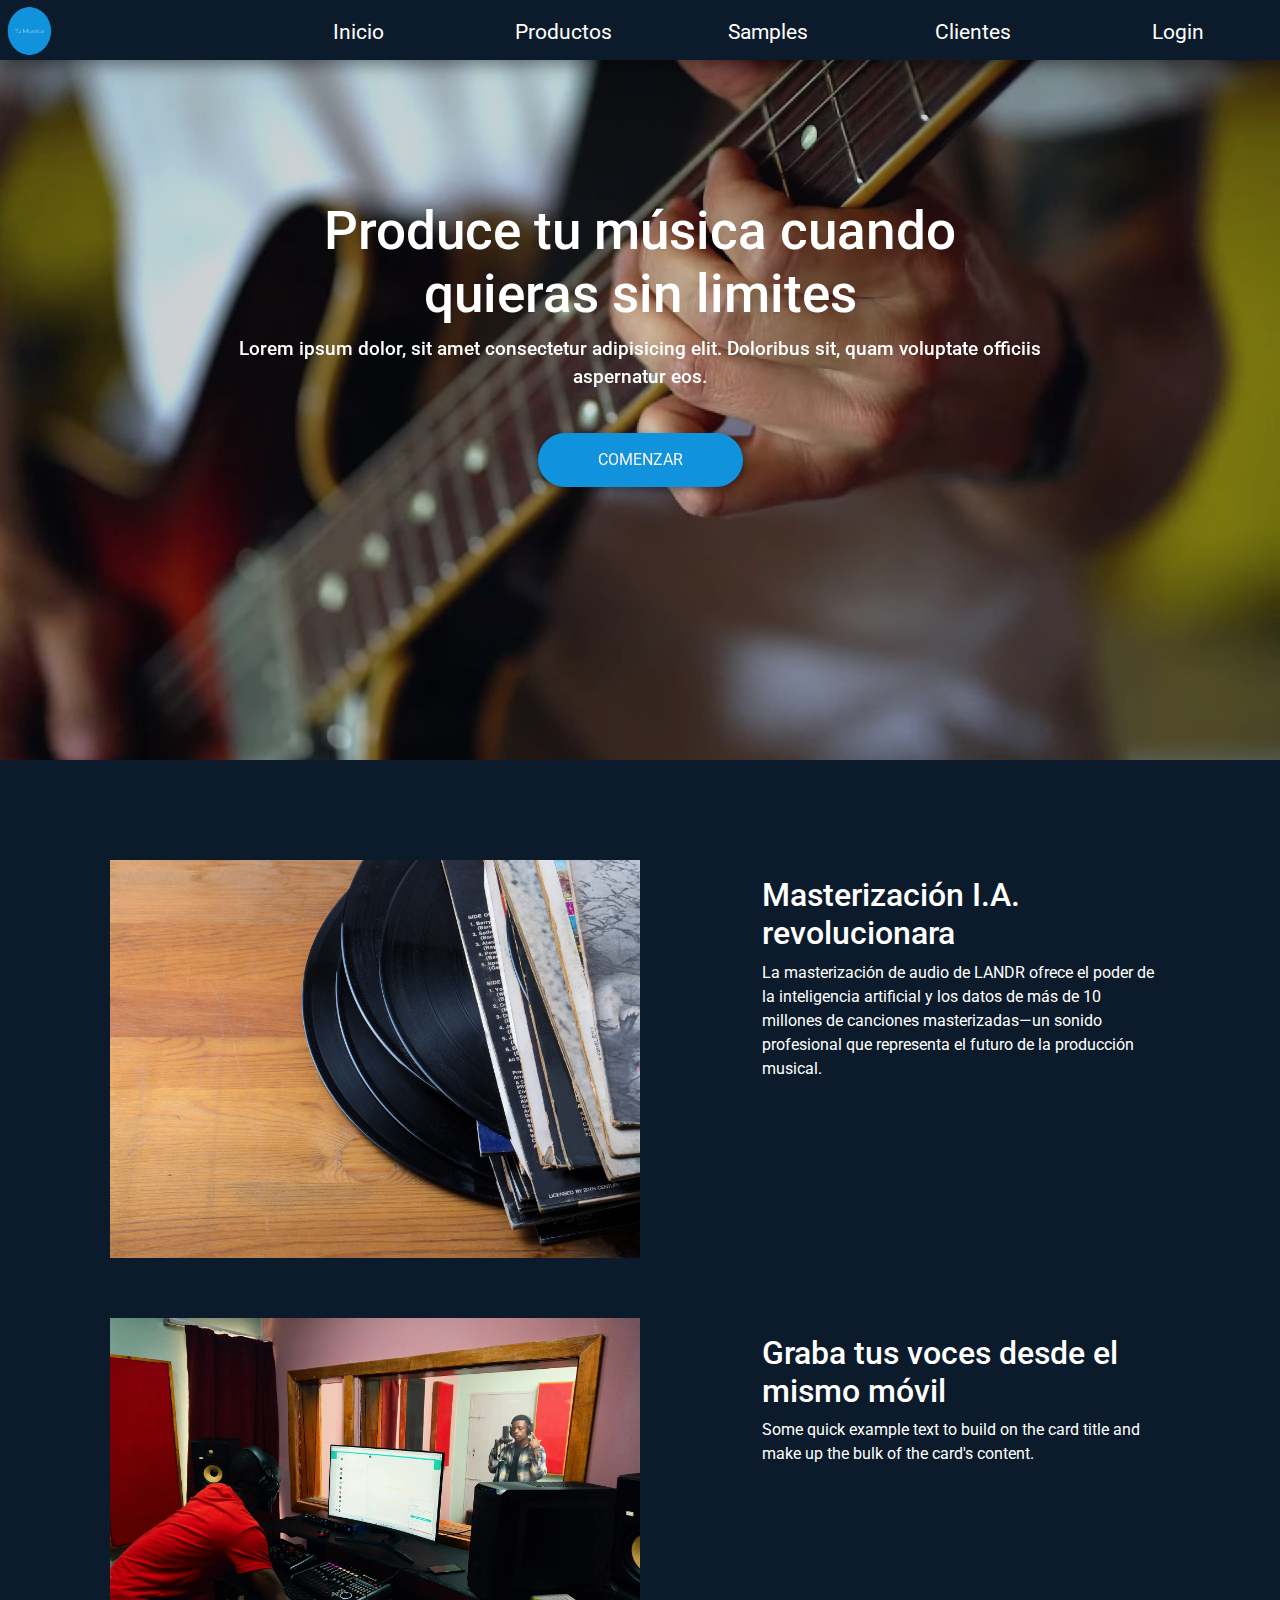
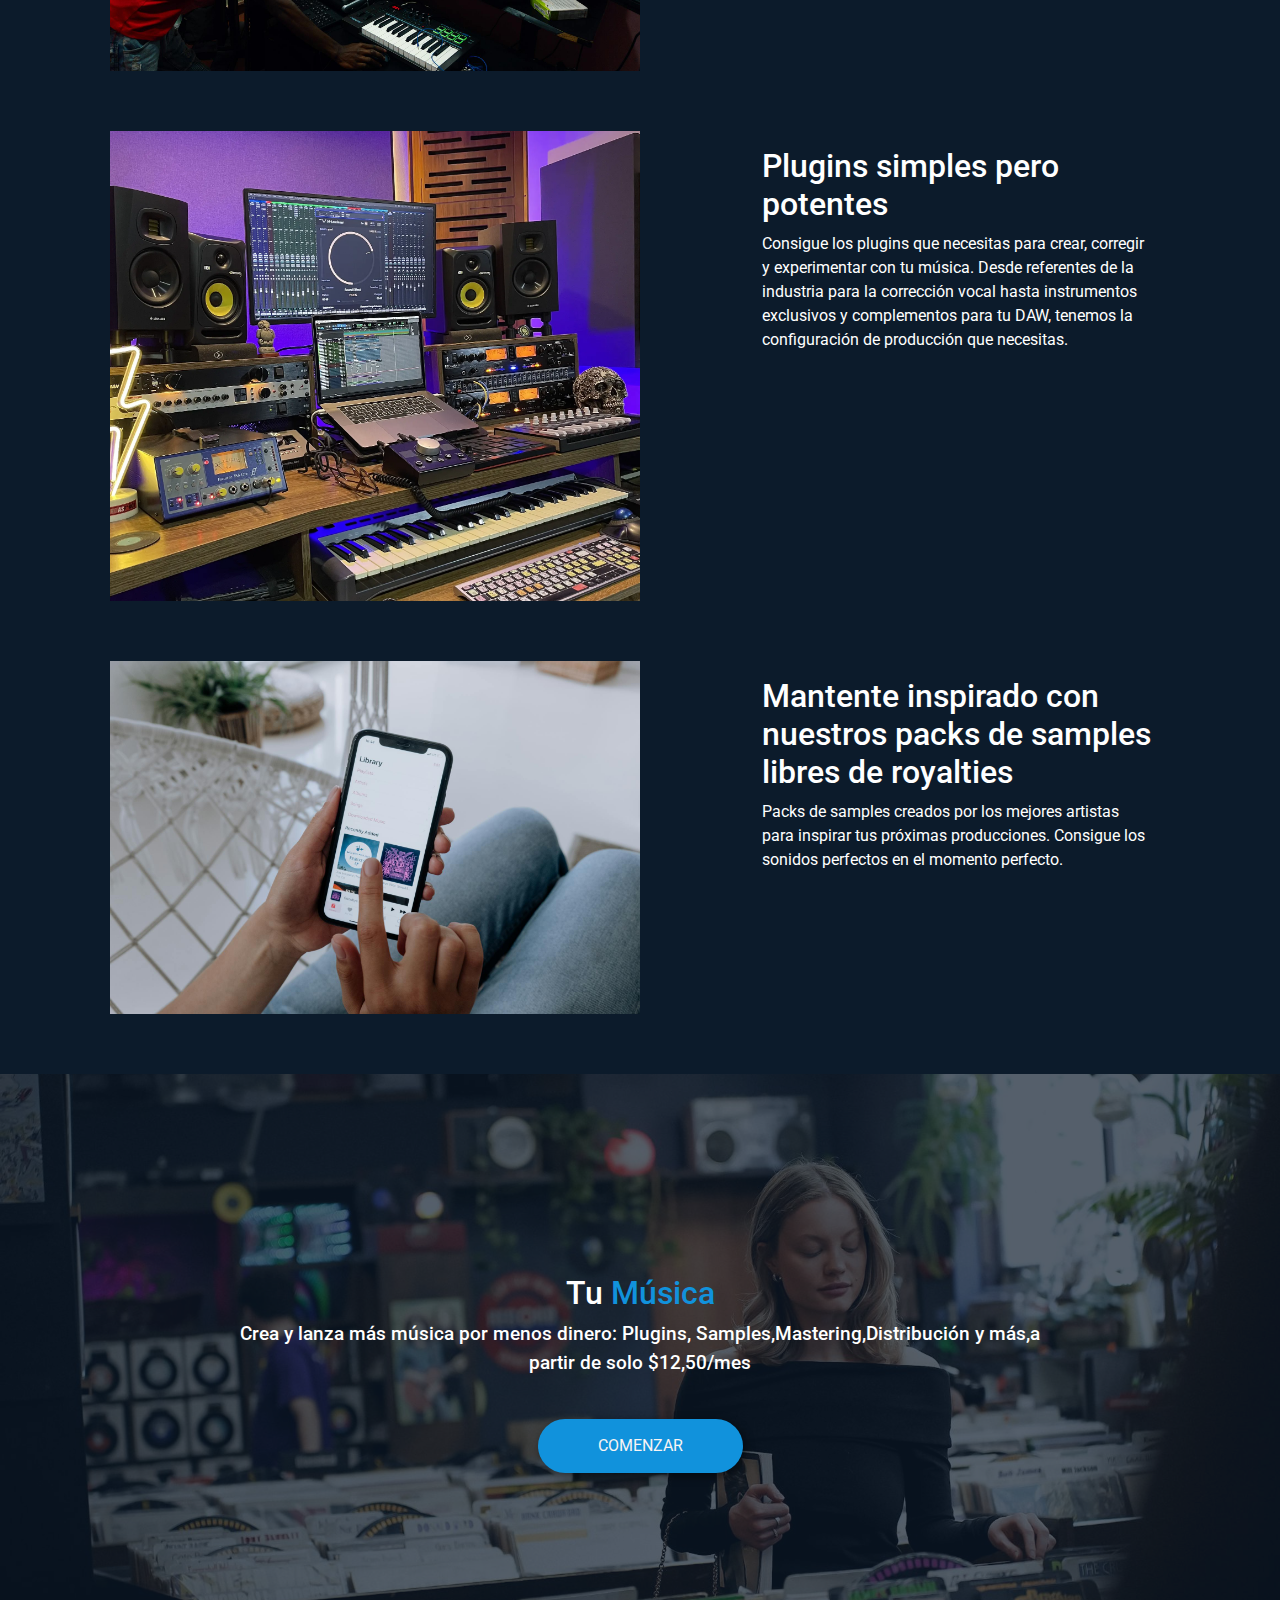
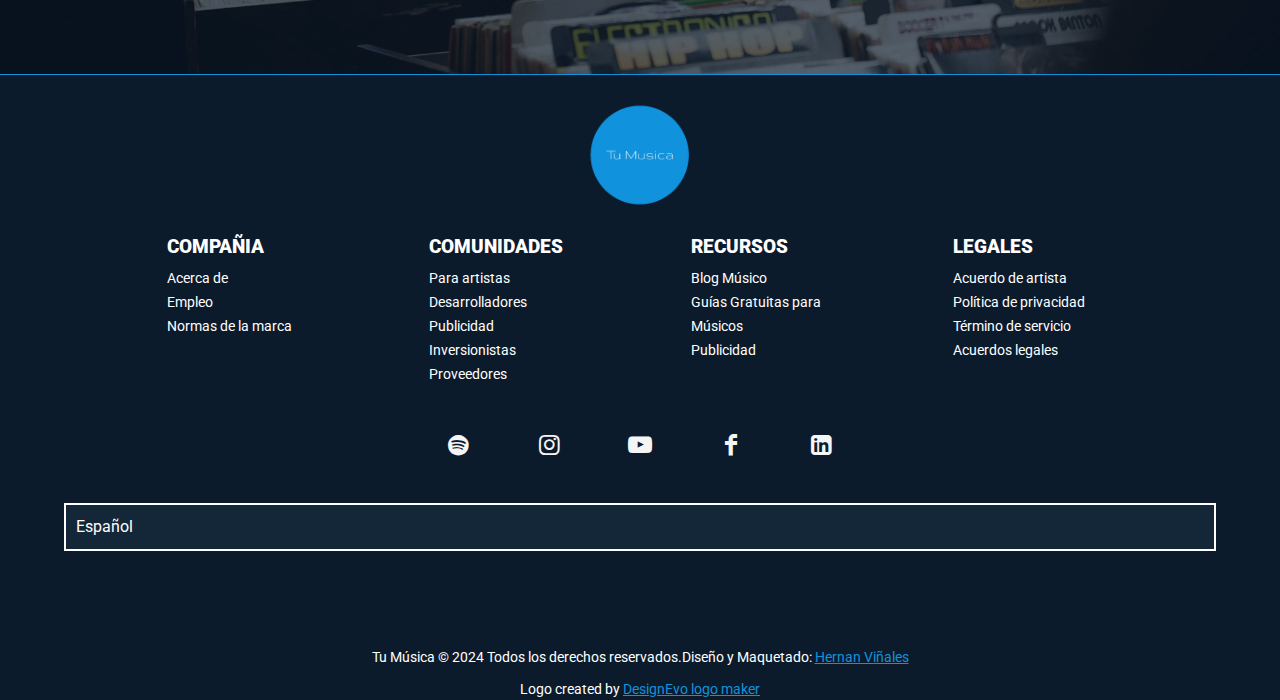
<file: index.html>
<!DOCTYPE html>
<html lang="en">
<head>
    <meta charset="UTF-8">
    <meta name="viewport" content="width=device-width, initial-scale=1.0">
    <title>::Tu música es tu lugar ::</title>

    <!-- Estilos CSS -->
    <link href="https://cdn.jsdelivr.net/npm/bootstrap@5.3.3/dist/css/bootstrap.min.css" rel="stylesheet" integrity="sha384-QWTKZyjpPEjISv5WaRU9OFeRpok6YctnYmDr5pNlyT2bRjXh0JMhjY6hW+ALEwIH" crossorigin="anonymous">
    <link rel="stylesheet" href="css/fontello.css">
    <link rel="stylesheet" href="css/index.css">



    <!-- Google Font -->
    <link rel="preconnect" href="https://fonts.googleapis.com">
    <link rel="preconnect" href="https://fonts.gstatic.com" crossorigin>
    <link href="https://fonts.googleapis.com/css2?family=Roboto:ital,wght@0,100;0,300;0,400;0,500;0,700;0,900;1,100;1,300;1,400;1,500;1,700;1,900&display=swap" rel="stylesheet">


    <!-- Theme Color -->
    <meta name="theme-color" content="#A366F1">

    <!-- Favicon -->
    <link rel="apple-touch-icon" sizes="180x180" href="assets/icons/apple-touch-icon.png">
    <link rel="icon" type="image/png" sizes="32x32" href="assets/icons/favicon-32x32.png">
    <link rel="icon" type="image/png" sizes="16x16" href="assets/icons/favicon-16x16.png">
    <link rel="manifest" href="assets/icons/site.webmanifest">

        <!--Metatags-->
    <meta name="description" content="Portafolio de un proyecto web desarrollado con HTML, CSS y Bootstrap,con diseño responsivo."> 
    <meta name="lang" content="es">
    <meta name="keywords" content="portfolio,música,producción,diseño web">
    <meta name="distribution" content="global">
    <meta name="author" content="Hernan Viñales">
    <meta name="robots" content="index, all, follow">

    <meta property="og:title" content="::Tu música es tu lugar ::">
    <meta property="og:description" content="Portfolio de proyecto web html, css y con diseño responsive">          
    <meta property="og:image" content="assets/icons/android-chrome-512x512.png"> 
    <meta property="og:url" content="https://proyectowebresponsive.netlify.app/">


</head>
<body>
  <!-- MODAL LOGIN -->

  <div class="modal fade" data-bs-backdrop="static" id="miModal">
    <div class="modal-dialog modal-dialog-centered  ">
      <div class="modal-content">
        <div class="modal-header">
          <img src="assets/icons/apple-touch-icon.png" alt="">
          <h2 class="modal-tittle">Tu Música</h2>
          <button class="btn-close" data-bs-dismiss="modal"></button>
        </div>
        <div class="modal-body">
          <form>
            <div class="mb-3">
              <label for="lbl-user" class="form-label">Email o nombre de usuario</label>
              <input type="text" class="form-control" id="lbl-user" placeholder="Email o nombre de usuario">
            </div>
            <div class="mb-3">
              <label for="lbl-user" class="form-label">Contraseña</label>
              <input type="text" class="form-control" id="lbl-user" placeholder="Contraseña ">
            </div>
            <button class="btn btn-success">Iniciar Sesión</button>
            <p id="hasOlvidado"><a href="#">¿Has olvidado tu contraseña?</a></p>
            <p><span>¿No tienes cuenta?</span><a href="#">Registrate en Tu Música</a></p>
          </form>
        </div>

      </div>
    </div>

  </div>

    <!-- NAVBAR -->
    <nav>   
        <div class="contenedor">
            <img id="logo" src="assets/icons/apple-touch-icon.png" alt="">
            <input type="checkbox" id="menu-bar">
            <label for="menu-bar"><img id="fotito" src="assets/imagenes/menu.png" alt=""></label>
            <div class="menu" >
                <ul class="list-unstyled">
                    <li>Inicio</li>
                    <li>Productos</li>
                    <li>Samples</li>
                    <li>Clientes</li>
                    <li data-bs-toggle="modal" data-bs-target="#miModal">Login</li>
                </ul>
            </div>
        </div>    
    </nav>
    <div id="relleno"></div>
    <header> 
        <!-- CAROUSEL -->
      
         <div id="carouselExampleAutoplaying" class="carousel slide" data-bs-ride="carousel">
            <div class="carousel-inner">
              <div class="carousel-item active">
                <img src="assets/imagenes/studio1.jpg" class="d-block w-100" alt="imagen de una bateria electrónica">
              </div>
              <div class="carousel-item">
                <img src="assets/imagenes/studio2.jpg" class="d-block w-100" alt="imagen de un rapero">
              </div>
              <div class="carousel-item">
                <img src="assets/imagenes/studio3.jpg" class="d-block w-100" alt="imagen de una guitarra electrica">
              </div>
            </div>
          
          </div>
          <div id="container-video">
            <video src="assets/video/videoHeader.webm"  autoplay muted loop></video>
          </div>
          <div id="container-slogan">
              <div id="slogan">
                  <h1 >Produce tu música cuando quieras sin limites</h1>
              <p>Lorem ipsum dolor, sit amet consectetur adipisicing elit. Doloribus sit, quam voluptate officiis aspernatur eos.</p>
              <button >COMENZAR</button>
              </div>
          </div>
    </header>
    <main> 

      <section class="contenedorUno container-md">
          <div class="card">
              <img src="assets/imagenes/card1.jpg"  alt="imagen de una interfaz de masterizacion de audio">
              <div class="card-body">
                <h2 class="card-title">Masterización I.A. revolucionara</h2>
                <p class="card-text">La masterización de audio de LANDR ofrece el poder de la inteligencia artificial y los datos de más de 10 millones de canciones masterizadas—un sonido profesional que representa el futuro de la producción musical.</p>

              </div>
            </div>
          <div class="card">
                <img src="assets/imagenes/card2.jpg"  alt="imagen de una persona grabando su voz en el estudio">
                <div class="card-body">
                  <h2 class="card-title">Graba tus voces desde el mismo móvil</h2>
                  <p class="card-text">Some quick example text to build on the card title and make up the bulk of the card's content.</p>

                </div>
              </div>
            <div class="card">
                <img src="assets/imagenes/card3.webp"  alt="imagen de plugins">
                <div class="card-body">
                  <h2 class="card-title">Plugins simples pero potentes</h2>
                  <p class="card-text">Consigue los plugins que necesitas para crear, corregir y experimentar con tu música. Desde referentes de la industria para la corrección vocal hasta instrumentos exclusivos y complementos para tu DAW, tenemos la configuración de producción que necesitas.</p>
                </div>
              </div>
            <div class="card">
                <img src="assets/imagenes/card4.jpg"  alt="imagen de una persona eligiendo su sample pack favorito">
                <div class="card-body">
                  <h2 class="card-title">Mantente inspirado con nuestros packs de samples libres de royalties</h2>
                  <p class="card-text">Packs de samples creados por los mejores artistas para inspirar tus próximas producciones. Consigue los sonidos perfectos en el momento perfecto.</p>

                </div>
              </div>
        </section>
        <section class="contenedorDos">
            <div class="plan">
                <img id="refPago" src="assets/imagenes/planesPago.jpg" alt="">
                <div id="slogan-plan">
                    <div id="slogan">
                        <h2>Tu <span>Música</span></h2>
                    <p>Crea y lanza más música por menos dinero: Plugins, Samples,Mastering,Distribución y más,a partir de solo $12,50/mes </p>
                    <button >COMENZAR</button>
                    </div>
                </div>
    
            </div>
            <div class="comments">
              <div id="carouselExampleDark" class="carousel carousel-dark slide">
                <div class="carousel-indicators">
                  <input type="radio" data-bs-target="#carouselExampleDark" data-bs-slide-to="0" class="active" aria-current="true" aria-label="Slide 1"></input>
                  <input type="radio" data-bs-target="#carouselExampleDark" data-bs-slide-to="1" aria-label="Slide 2"></input>
                  <input type="radio" data-bs-target="#carouselExampleDark" data-bs-slide-to="2" aria-label="Slide 3"></input>
                </div>
                <div class="carousel-inner">
                  <div class="carousel-item active" data-bs-interval="10000">
                    <blockquote class="blockquote">
                      <p class="mb-0">“El éxito es la suma de pequeños esfuerzos repetidos día tras día.”</p>
                      <footer class="blockquote-footer">
                        <cite title="Source Title">Robert Collier</cite>
                      </footer>
                    </blockquote>
                  </div>
                  <div class="carousel-item" data-bs-interval="2000">
                    <blockquote class="blockquote">
                      <p class="mb-0">“El éxito es la suma de pequeños esfuerzos repetidos día tras día.”</p>
                      <footer class="blockquote-footer">
                        <cite title="Source Title">Robert Collier</cite>
                      </footer>
                    </blockquote>
                  </div>
                  <div class="carousel-item">
                    <blockquote class="blockquote">
                      <p class="mb-0">“El éxito es la suma de pequeños esfuerzos repetidos día tras día.”</p>
                      <footer class="blockquote-footer">
                        <cite title="Source Title">Robert Collier</cite>
                      </footer>
                    </blockquote>
                  </div>
                </div>
                <button class="carousel-control-prev" type="button" data-bs-target="#carouselExampleDark" data-bs-slide="prev">
                  <span class="carousel-control-prev-icon" aria-hidden="true"></span>
                  <span class="visually-hidden">Previous</span>
                </button>
                <button class="carousel-control-next" type="button" data-bs-target="#carouselExampleDark" data-bs-slide="next">
                  <span class="carousel-control-next-icon" aria-hidden="true"></span>
                  <span class="visually-hidden">Next</span>
                </button>
              </div>      
            </div>
        </section>
    </main>
    <footer id="footerPrincipal">
      <div id="logoFooter">
        <img src="assets/icons/android-chrome-512x512.png" alt="">
      </div>
      <div id="footerVinculos">
        <section>
          <h3>COMPAÑIA</h3>
          <ul>
            <li><a href="#">Acerca de</a></li>
            <li><a href="#">Empleo</a></li>
            <li><a href="#">Normas de la marca</a></li>
          </ul>
        </section>
        <section>
          <h3>COMUNIDADES</h3>
          <ul>
            <li><a href="#">Para artistas</a></li>
            <li><a href="#">Desarrolladores</a></li>
            <li><a href="#">Publicidad</a></li>
            <li><a href="#">Inversionistas</a></li>
            <li><a href="#">Proveedores</a></li>
          </ul>
        </section>
        <section>
          <h3>RECURSOS</h3>
          <ul>
            <li><a href="#">Blog Músico</a></li>
            <li><a href="#">Guías Gratuitas para Músicos</a></li>
            <li><a href="#">Publicidad</a></li>
          </ul>
        </section>
        <section>
          <h3>LEGALES</h3>
          <ul>
            <li><a href="#">Acuerdo de artista</a></li>
            <li><a href="#">Política de privacidad</a></li>
            <li><a href="#">Término de servicio</a></li>
            <li><a href="#">Acuerdos legales</a></li>
          </ul>
        </section>
      </div>
      <div id="redesFooter">
        <i class="icon-spotify"></i>
        <i class="icon-instagram"></i>
        <i class="icon-youtube-play"></i>
        <i class="icon-facebook"></i>
        <i class="icon-linkedin-squared"></i>
      </div>
      <div id="lenguajeFooter">
        <select id="language-menu">
          <option value="en">English</option>
          <option value="es" selected>Español</option>
          <option value="fr">Français</option>
          
        </select>
      </div>
      
      <div id="copyFooter">
        <p>Tu Música &copy;  2024 Todos los derechos reservados.Diseño y Maquetado: <a href="https://www.linkedin.com/in/hernan-vinales-304808326/" target="_blank"> Hernan Viñales</a></p>
        <div>Logo created by <a href="https://www.designevo.com/" title="Free Online Logo Maker">DesignEvo logo maker</a></div>
      </div>

    </footer>
    
    <!-- JS BOOTSTRAP -->

<script src="https://cdn.jsdelivr.net/npm/@popperjs/core@2.11.8/dist/umd/popper.min.js" integrity="sha384-I7E8VVD/ismYTF4hNIPjVp/Zjvgyol6VFvRkX/vR+Vc4jQkC+hVqc2pM8ODewa9r" crossorigin="anonymous"></script>
<script src="https://cdn.jsdelivr.net/npm/bootstrap@5.3.3/dist/js/bootstrap.min.js" integrity="sha384-0pUGZvbkm6XF6gxjEnlmuGrJXVbNuzT9qBBavbLwCsOGabYfZo0T0to5eqruptLy" crossorigin="anonymous"></script>
<script src="js/index.js"></script>
</body>
</html>
</file>
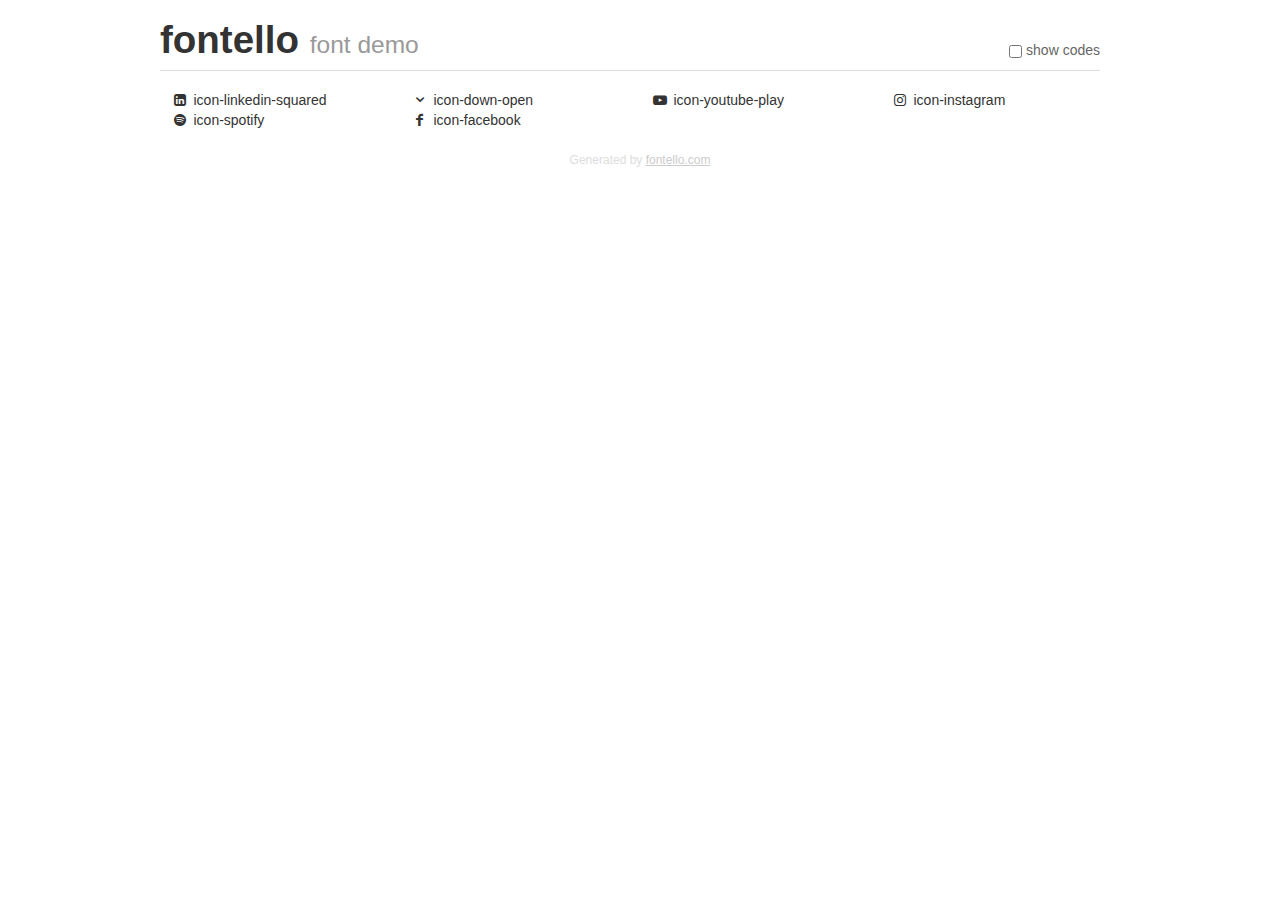
<file: MATERIALES/fontello-c90b50df/demo.html>
<!DOCTYPE html>
<html>
  <head>
  <!--[if lt IE 9]><script language="javascript" type="text/javascript" src="//html5shim.googlecode.com/svn/trunk/html5.js"></script><![endif]-->
  <meta charset="UTF-8">
  <style>
    html {
      font-size: 100%;
      -webkit-text-size-adjust: 100%;
      -ms-text-size-adjust: 100%;
    }
    a:focus {
      outline: thin dotted #333;
      outline: 5px auto -webkit-focus-ring-color;
      outline-offset: -2px;
    }
    a:hover,
    a:active {
      outline: 0;
    }
    input {
      margin: 0;
      font-size: 100%;
      vertical-align: middle;
      *overflow: visible;
      line-height: normal;
    }
    input::-moz-focus-inner {
      padding: 0;
      border: 0;
    }
    body {
      margin: 0;
      font-family: "Helvetica Neue", Helvetica, Arial, sans-serif;
      font-size: 14px;
      line-height: 20px;
      color: #333;
      background-color: #fff;
    }
    a {
      color: #08c;
      text-decoration: none;
    }
    a:hover {
      color: #005580;
      text-decoration: underline;
    }
    .row {
      margin-left: -20px;
      *zoom: 1;
    }
    .row:before,
    .row:after {
      display: table;
      content: "";
      line-height: 0;
    }
    .row:after {
      clear: both;
    }
    .span3 {
      float: left;
      min-height: 1px;
      margin-left: 20px;
      width: 220px;
    }
    .container {
      width: 940px;
      margin-right: auto;
      margin-left: auto;
      *zoom: 1;
    }
    .container:before,
    .container:after {
      display: table;
      content: "";
      line-height: 0;
    }
    .container:after {
      clear: both;
    }
    small {
      font-size: 85%;
    }
    h1 {
      margin: 10px 0;
      font-family: inherit;
      font-weight: bold;
      line-height: 20px;
      color: inherit;
      text-rendering: optimizelegibility;
      line-height: 40px;
      font-size: 38.5px;
    }
    h1 small {
      font-weight: normal;
      line-height: 1;
      color: #999;
      font-size: 24.5px;
    }

    body {
      margin-top: 90px;
    }
    .header {
      position: fixed;
      top: 0;
      left: 50%;
      margin-left: -480px;
      background-color: #fff;
      border-bottom: 1px solid #ddd;
      padding-top: 10px;
      z-index: 10;
    }
    .footer {
      color: #ddd;
      font-size: 12px;
      text-align: center;
      margin-top: 20px;
    }
    .footer a {
      color: #ccc;
      text-decoration: underline;
    }
    .the-icons {
      font-size: 14px;
      line-height: 24px;
    }
    .switch {
      position: absolute;
      right: 0;
      bottom: 10px;
      color: #666;
    }
    .switch input {
      margin-right: 0.3em;
    }
    .codesOn .i-name {
      display: none;
    }
    .codesOn .i-code {
      display: inline;
    }
    .i-code {
      display: none;
    }
    @font-face {
      font-family: 'fontello';
      src: url('./font/fontello.eot?29788079');
      src: url('./font/fontello.eot?29788079#iefix') format('embedded-opentype'),
           url('./font/fontello.woff?29788079') format('woff'),
           url('./font/fontello.ttf?29788079') format('truetype'),
           url('./font/fontello.svg?29788079#fontello') format('svg');
      font-weight: normal;
      font-style: normal;
    }
    .demo-icon {
      font-family: "fontello";
      font-style: normal;
      font-weight: normal;
      speak: never;
     
      display: inline-block;
      text-decoration: inherit;
      width: 1em;
      margin-right: .2em;
      text-align: center;
      /* opacity: .8; */
     
      /* For safety - reset parent styles, that can break glyph codes*/
      font-variant: normal;
      text-transform: none;
     
      /* fix buttons height, for twitter bootstrap */
      line-height: 1em;
     
      /* Animation center compensation - margins should be symmetric */
      /* remove if not needed */
      margin-left: .2em;
     
      /* You can be more comfortable with increased icons size */
      /* font-size: 120%; */
     
      /* Font smoothing. That was taken from TWBS */
      -webkit-font-smoothing: antialiased;
      -moz-osx-font-smoothing: grayscale;
     
      /* Uncomment for 3D effect */
      /* text-shadow: 1px 1px 1px rgba(127, 127, 127, 0.3); */
    }
    </style>
    <link rel="stylesheet" href="css/animation.css"><!--[if IE 7]><link rel="stylesheet" href="css/" + font.fontname + "-ie7.css"><![endif]-->
    <script>
      function toggleCodes(on) {
        var obj = document.getElementById('icons');
      
        if (on) {
          obj.className += ' codesOn';
        } else {
          obj.className = obj.className.replace(' codesOn', '');
        }
      }
    </script>
  </head>
  <body>
    <div class="container header">
      <h1>fontello <small>font demo</small></h1>
      <label class="switch">
        <input type="checkbox" onclick="toggleCodes(this.checked)">show codes
      </label>
    </div>
    <div class="container" id="icons">
      <div class="row">
        <div class="span3" title="Code: 0xe800">
          <i class="demo-icon icon-linkedin-squared">&#xe800;</i> <span class="i-name">icon-linkedin-squared</span><span class="i-code">0xe800</span>
        </div>
        <div class="span3" title="Code: 0xe801">
          <i class="demo-icon icon-down-open">&#xe801;</i> <span class="i-name">icon-down-open</span><span class="i-code">0xe801</span>
        </div>
        <div class="span3" title="Code: 0xf16a">
          <i class="demo-icon icon-youtube-play">&#xf16a;</i> <span class="i-name">icon-youtube-play</span><span class="i-code">0xf16a</span>
        </div>
        <div class="span3" title="Code: 0xf16d">
          <i class="demo-icon icon-instagram">&#xf16d;</i> <span class="i-name">icon-instagram</span><span class="i-code">0xf16d</span>
        </div>
      </div>
      <div class="row">
        <div class="span3" title="Code: 0xf1bc">
          <i class="demo-icon icon-spotify">&#xf1bc;</i> <span class="i-name">icon-spotify</span><span class="i-code">0xf1bc</span>
        </div>
        <div class="span3" title="Code: 0xf30c">
          <i class="demo-icon icon-facebook">&#xf30c;</i> <span class="i-name">icon-facebook</span><span class="i-code">0xf30c</span>
        </div>
      </div>
    </div>
    <div class="container footer">Generated by <a href="https://fontello.com">fontello.com</a></div>
  </body>
</html>
</file>
<file: css/fontello.css>
@font-face {
  font-family: 'fontello';
  src: url('../font/fontello.eot?54312910');
  src: url('../font/fontello.eot?54312910#iefix') format('embedded-opentype'),
       url('../font/fontello.woff2?54312910') format('woff2'),
       url('../font/fontello.woff?54312910') format('woff'),
       url('../font/fontello.ttf?54312910') format('truetype'),
       url('../font/fontello.svg?54312910#fontello') format('svg');
  font-weight: normal;
  font-style: normal;
}
/* Chrome hack: SVG is rendered more smooth in Windozze. 100% magic, uncomment if you need it. */
/* Note, that will break hinting! In other OS-es font will be not as sharp as it could be */
/*
@media screen and (-webkit-min-device-pixel-ratio:0) {
  @font-face {
    font-family: 'fontello';
    src: url('../font/fontello.svg?54312910#fontello') format('svg');
  }
}
*/
[class^="icon-"]:before, [class*=" icon-"]:before {
  font-family: "fontello";
  font-style: normal;
  font-weight: normal;
  speak: never;

  display: inline-block;
  text-decoration: inherit;
  width: 1em;
  margin-right: .2em;
  text-align: center;
  /* opacity: .8; */

  /* For safety - reset parent styles, that can break glyph codes*/
  font-variant: normal;
  text-transform: none;

  /* fix buttons height, for twitter bootstrap */
  line-height: 1em;

  /* Animation center compensation - margins should be symmetric */
  /* remove if not needed */
  margin-left: .2em;

  /* you can be more comfortable with increased icons size */
  /* font-size: 120%; */

  /* Font smoothing. That was taken from TWBS */
  -webkit-font-smoothing: antialiased;
  -moz-osx-font-smoothing: grayscale;

  /* Uncomment for 3D effect */
  /* text-shadow: 1px 1px 1px rgba(127, 127, 127, 0.3); */
}

.icon-linkedin-squared:before { content: '\e800'; } /* '' */
.icon-down-open:before { content: '\e801'; } /* '' */
.icon-youtube-play:before { content: '\f16a'; } /* '' */
.icon-instagram:before { content: '\f16d'; } /* '' */
.icon-spotify:before { content: '\f1bc'; } /* '' */
.icon-facebook:before { content: '\f30c'; } /* '' */
</file>
<file: css/index.css>
*{box-sizing: border-box;margin:0;padding: 0;}

html{
    --colorMainUno:#1192DC;
    --colorMainDos:#0C1B2B;
}
body,main,header,nav,footer,.card,.contenedorUno,.contenedorDos{width:100% !important}

body{
    background-color: #0C1B2B;
    font-family: "Roboto", sans-serif;  
}
#relleno{
    height:60px;

}

/* MODAL LOGIN */

div.modal{
    z-index: 3000 !important;
}

div.modal-content{
    background-color: var(--colorMainDos);
    color: white;
    border: 1px solid rgb(114, 114, 114) !important;
    padding:10px;
    position: relative;
    z-index: 2002 !important;
    
 

}

.modal-header img{
    width:70px;
}

button.btn-close{
    filter: invert();
    position: absolute;
    top: 30px;
    right: 30px;
    font-size: 1rem;
}


form button{
    background-color: var(--colorMainUno) !important ;
    margin: 20px 0;
    outline: none !important;
    border-radius: 50px !important;
    width:100%;
    height:45px;

    
}

form a{
    text-decoration: none;
    color: white;
}

#hasOlvidado{
    text-align: center;
    margin-bottom: 2.4rem;
}

form span{
    color: #8d8d8d;
    margin-right:5px;
}


/* NAV BAR */

#menu-bar{
    display: none;
}

nav{
    position: fixed;
    z-index:2000;
}

.contenedor{
    height:60px;
    background-color: #0C1B2B;
 
  
    width: 100%;

    box-shadow: 2px 6px 15px rgba(0, 0, 0, 0.4);    
 
}
.contenedor label{
    position: absolute;
    right: 15px;
    top: 14px;

}

#fotito{
    filter: invert();
    cursor: pointer;
}

.menu{
    height:100vh;
    position: absolute;
    width:80%;
    top:3.7rem;
    background-color: #0C1B2B;
    transform: translateX(125%);
    transition:0.5s;
   
}


.menu ul{
    color: white;
     font-weight: semi-bold;
     font-size:1.3rem;
  
     
     
}

.menu ul li{
width:100%;
height:50px;
padding:30px 40px ;
display: flex;
align-items: center;

}


#menu-bar:checked ~ .menu{
    transform: translateX(25%)
}


#logo{
    width:53px;
    margin-left:3px;
    margin-top: 2px;

}

/* CAROUSEL */

header{
    height:700px;
}

header .carousel-item img{
    height:700px;
    object-fit: cover;
    
}
header .carousel{
    position: relative; 
}

#container-slogan,#slogan-plan{
    position: absolute;
    top: 150px;
    color: white;
    width:100%;
    height: 300px;
    margin:0 auto;
    
}

#slogan{
    text-align: center;
    padding:40px;
}
#slogan h1{
    font-size: 2.2em;
}

#slogan p{
font-size:1.2rem;
font-weight: bold;


}
#container-slogan button,#slogan-plan button{
    margin-top:25px;
    padding:15px 60px;
    border-radius: 30px;
    background-color: #1192DC;
    outline: none;
    border: none;
    color: rgb(247, 244, 244);
    box-shadow: 2px 3px 10px rgba(0, 0, 0, 0.5);
}

#container-video{
    display: none;
}

/* MAIN */

.contenedorUno{
    margin-top:100px;
}
.card{
    background-color: transparent;
    color: white;
    border:none;
    
}


.plan{
    width:100%;
    margin:0 !important;
    padding: 0 !important;
    position: relative;
}


#refPago{
    height:600px;
    object-fit: cover;
    width:100%;
    object-position: 80%;
    opacity:.3;
}

span{
    color:#1192DC ;
}

/* CAROUSEL CITAS */

.comments .carousel{
    height:500px;
}

.carousel-indicators input[type='radio']{
    border-radius: 50%;
    width:12px;
    height: 12px;
    margin-right:20px;
}

.comments .carousel-item{
    color: white;
}

.blockquote{
    height:500px;
    padding-top:150px;
    text-align: center;
    width:50%;
    margin: 0 auto;
}

.blockquote-footer{

        margin-top:50px;
        color:white


}


/* FOOTER */


#footerPrincipal{

    border-top:1px solid var(--colorMainUno);
    
}

/* LOGO FOOTER*/

#logoFooter img{
    
    width:120px;
    margin:20px auto;
    display: block;
}

/* VINCULOS FOOTER */

#footerVinculos{
    margin-top: 50px;
    margin-bottom: 60px;
    display: flex;
    flex-wrap: wrap;
    justify-content: center;
}
section{

    width: 160px; 
}

h3{
    font-size: .9rem;
    color: #ffffff;
    font-weight: 900;
   

}
ul{
    list-style: none;
    padding: 0;
    
}

ul li a{
    
    font-size: .8em;
    color: rgb(255, 255, 255);
    text-decoration: none;
    
}



/* LENGUAJE FOOTER */

    #lenguajeFooter{
        position: relative;
        width:100%;
        margin-top:40px;
    }

    #language-menu{
        color: white;
        width:90%;
        border:2px solid white !important;
        padding:10px;
        text-align:left;
        display: block;
        margin: 0 auto;
        background-color: #142739;
        appearance: none;
        position: relative;
    }

    option{
    color: white;
    font-size:1.2em;
    position: absolute;
    top:5px;
    right: 36px;
    }

    .dropdown-menu{
        width:90%;
        background-color: #142739;
    }

    .dropdown-item{
        color: white;
        font-weight: 400;
    padding:20px 10px;
        

    }

    .icon-down-open{
        color: white;
        position: absolute;
        top: 8px;
        right: 40px;
        font-size: 1.4rem;

    }

    /* REDES SOCIALES*/

    #redesFooter{

    width:92%;
    margin:25px auto;
    display: flex;
    color: rgb(245, 245, 245);
    font-size:1.3em;
    justify-content: space-around


    }


    /* DERECHOS DE AUTOR */

    #copyFooter{
        
        margin-top: 3rem;
        color: white;
        text-align: center;
        font-size: .9rem;
   
    }

    #copyFooter p{


        text-decoration: none;
        color:rgb(255, 255, 255);
        margin-bottom:10px;
    

    }

    #copyFooter a{
        color: var(--colorMainUno);
   
    }


    #designVevo{
       font-size: .8rem;
    }





@media screen and (min-width:768px){

    /* MODAL LOGIN */


    div.modal-content{
        background-color: var(--colorMainDos);
        color: white;
        border: 1px solid rgb(114, 114, 114) !important;
        padding:50px;
        position: relative;
        z-index: 2002 !important;
        
    }
 
    /* NAV */

    .contenedor label{
        position: absolute;
        right: 25px;
        top: 14px;
    
    }

    .menu{
        height:100vh;
        position: absolute;
        width:50%;
        top:3.7rem;
        background-color: #0C1B2B;
        transform: translateX(200%);
        transition:0.5s;
       
    }
    
    
    .menu ul{
        color: white;
         font-weight: semi-bold;
         font-size:1.3rem;
      
          
    }
    
    .menu ul li{
    width:100%;
    height:50px;
    padding:30px 40px ;
    
    }
    
    
    
    #menu-bar:checked ~ .menu{
        transform: translateX(100%)
    }
    
    
    #logo{
        width:55px;
        margin-left:12px;
        margin-top: 2px;
    
    }


    /* VINCULOS FOOTER */

    #footerVinculos{
        margin-top: 70px;
        display: flex;
        flex-wrap: wrap;
        justify-content: center;
        gap: 23px;
    }
    section{

        width: 160px; 
    }

    h3{
        font-size: 1.2rem;
        color: #ffffff;

    }
    ul{
        list-style: none;
        padding: 0;
        
    }

    ul li a{
        font-size: .9em;
        color: rgb(255, 255, 255);
        text-decoration: none;
        
    }

}

@media screen and (min-width:992px){

     /* NAV BAR */

    .contenedor{
        display: flex;
    
    }
    #logo{
        margin-left: auto;
    }

    .contenedor label{
        position: absolute;
        right: 15px;
        top: 14px;
        display: none;
    }

    .menu{
        height:60px;
        position: inherit;
        width:80%;
        margin-left: auto;
        transform: none;
        transition:0s;

    }

    .menu ul{
        color: white;
        font-weight: semi-bold;
        font-size:1.3rem;
        display: flex;


    }

    .menu ul li{

    height:50px;
    padding:30px 40px ;
    display: flex;
    align-items: center;
    justify-content: center;
    padding-top:33px;
    cursor: pointer;
    }


    .menu ul li:hover{
        background-color: white;
        color: black;
    }




    #menu-bar:checked ~ .menu{
        transform: translateX(25%)
    }


    #logo{
        width:53px;
        margin-left:3px;
        margin-top: 2px;
        

    }


    /* CAROUSEL */

    .carousel{
        display: none;
      
    }

    nav{
      max-width:100vw;
    }


    #container-video{
        display: block;   
    }

    video{
        width: 100%;
        height:700px;
        object-fit: cover;
        opacity:.8;
    }


    
    #container-slogan,#slogan-plan{
        position: absolute;
        top: 160px;
        color: white;
        width:100%;
        height: 300px;
        margin:0 auto;

    }
    
    #slogan{
        font-size:1.5rem;
        width: 70%;
        margin:0 auto;
        text-align: center;
        padding:40px;
    }
    #slogan p{
    font-size:1.2rem;
    font-weight:500;
    }
    #container-slogan button,#slogan-plan button{
        font-size: 1rem;
        margin-top:25px;
        padding:15px 60px;
        border-radius: 30px;
        background-color: #1192DC;
        outline: none;
        border: none;
        color: rgb(247, 244, 244);
        box-shadow: 2px 3px 10px rgba(0, 0, 0, 0.5);
    }


    /*MAIN*/
   
 
    .contenedorUno{
       width:100%;
  
    }

    .card{

        margin-bottom:60px;
        margin: 60px auto;
        display: flex;
        width:95% !important;
        flex-direction: row;
        justify-content: center;
        gap:3rem
      
    }

    .card img{
       
        width:50%;
        object-fit: cover;
    }

    .card-body{
        max-width: 40%;
      
    }

  .card-body h5{
    font-size: 2.5rem;
      
    } 
}


@media screen and (min-width:1200px){

    /* MODAL LOGIN */

    
form button{
    background-color: var(--colorMainUno) !important ;
    margin: 10px 0;
    outline: none !important;
    border-radius: 50px !important;
    width:100%;
    height:40px;
    
}

    /*MAIN*/

        #relleno{

            height: 60px;
        }

     .navbar-hidden {
        transform: translateY(-100%); 
     }


    nav{
        transition: transform .6s ease; 
    
    }
 
    .contenedorUno{
        width:100%;

   
     }
 
     .card{
 
         margin-bottom:60px;
         margin: 60px auto;
         display: flex;
         width:95% !important;
         flex-direction: row;
         justify-content: space-between;
         gap:3rem;
       
       
     }
 
     .card img{
        
         width:50%;
         object-fit: cover;
     }
 
     .card-body{
         max-width: 40%;
       
     }
 
   .card-body h5{
     font-size: 2.5rem;
       
     } 


     /* FOOTER */


#footerPrincipal{

    height:450px;
    border-top:1px solid var(--colorMainUno);
    
}

/* LOGO FOOTER*/

#logoFooter img{
    
    width:120px;
    margin:20px auto;
    display: block;
}

/* VINCULOS FOOTER */

#footerVinculos{
    width: 80%;
    margin-top: 80px;
    margin: 0 auto;
    display: flex;
    flex-wrap: wrap;
    justify-content: space-around;

}
section{

    width: 160px; 
}

h3{
    font-size: 1.2rem;
    color: #ffffff;

}
ul{
    list-style: none;
    padding: 0;
    
}

ul li a{
    font-size: .9em;
    color: rgb(255, 255, 255);
    text-decoration: none;
    
}

/* DERECHOS DE AUTOR */

#copyFooter{
    margin-top: 6rem;
    color: white;
    text-align: center;
    font-size: .9rem;
}

#copyFooter a{

    margin-bottom:10px;
}

/* LENGUAJE FOOTER */

#lenguajeFooter{
    position: relative;
    width:100%;
    margin-top:40px;
}

#language-menu{
    color: white;
    width:90%;
    border:2px solid white !important;
    padding:10px;
    text-align:left;
    display: block;
    margin: 0 auto;
    background-color: #142739;
    appearance: none;
    position: relative;
}

option{
color: white;
font-size:1.2em;
position: absolute;
top:5px;
right: 36px;
}

.dropdown-menu{
    width:90%;
    background-color: #142739;
}

.dropdown-item{
    color: white;
    font-weight: 400;
   padding:20px 10px;
    

}

.icon-down-open{
    color: white;
    position: absolute;
    top: 8px;
    right: 40px;
    font-size: 1.4rem;

}

/* REDES SOCIALES*/

#redesFooter{

   width:40%;
   margin:25px auto;
   display: flex;
   color: rgb(245, 245, 245);
   font-size:1.5rem;
   justify-content: space-evenly;
  


}

    
}
</file>
<file: MATERIALES/fontello-c90b50df/css/animation.css>
/*
   Animation example, for spinners
*/
.animate-spin {
  -moz-animation: spin 2s infinite linear;
  -o-animation: spin 2s infinite linear;
  -webkit-animation: spin 2s infinite linear;
  animation: spin 2s infinite linear;
  display: inline-block;
}
@-moz-keyframes spin {
  0% {
    -moz-transform: rotate(0deg);
    -o-transform: rotate(0deg);
    -webkit-transform: rotate(0deg);
    transform: rotate(0deg);
  }

  100% {
    -moz-transform: rotate(359deg);
    -o-transform: rotate(359deg);
    -webkit-transform: rotate(359deg);
    transform: rotate(359deg);
  }
}
@-webkit-keyframes spin {
  0% {
    -moz-transform: rotate(0deg);
    -o-transform: rotate(0deg);
    -webkit-transform: rotate(0deg);
    transform: rotate(0deg);
  }

  100% {
    -moz-transform: rotate(359deg);
    -o-transform: rotate(359deg);
    -webkit-transform: rotate(359deg);
    transform: rotate(359deg);
  }
}
@-o-keyframes spin {
  0% {
    -moz-transform: rotate(0deg);
    -o-transform: rotate(0deg);
    -webkit-transform: rotate(0deg);
    transform: rotate(0deg);
  }

  100% {
    -moz-transform: rotate(359deg);
    -o-transform: rotate(359deg);
    -webkit-transform: rotate(359deg);
    transform: rotate(359deg);
  }
}
@-ms-keyframes spin {
  0% {
    -moz-transform: rotate(0deg);
    -o-transform: rotate(0deg);
    -webkit-transform: rotate(0deg);
    transform: rotate(0deg);
  }

  100% {
    -moz-transform: rotate(359deg);
    -o-transform: rotate(359deg);
    -webkit-transform: rotate(359deg);
    transform: rotate(359deg);
  }
}
@keyframes spin {
  0% {
    -moz-transform: rotate(0deg);
    -o-transform: rotate(0deg);
    -webkit-transform: rotate(0deg);
    transform: rotate(0deg);
  }

  100% {
    -moz-transform: rotate(359deg);
    -o-transform: rotate(359deg);
    -webkit-transform: rotate(359deg);
    transform: rotate(359deg);
  }
}
</file>
